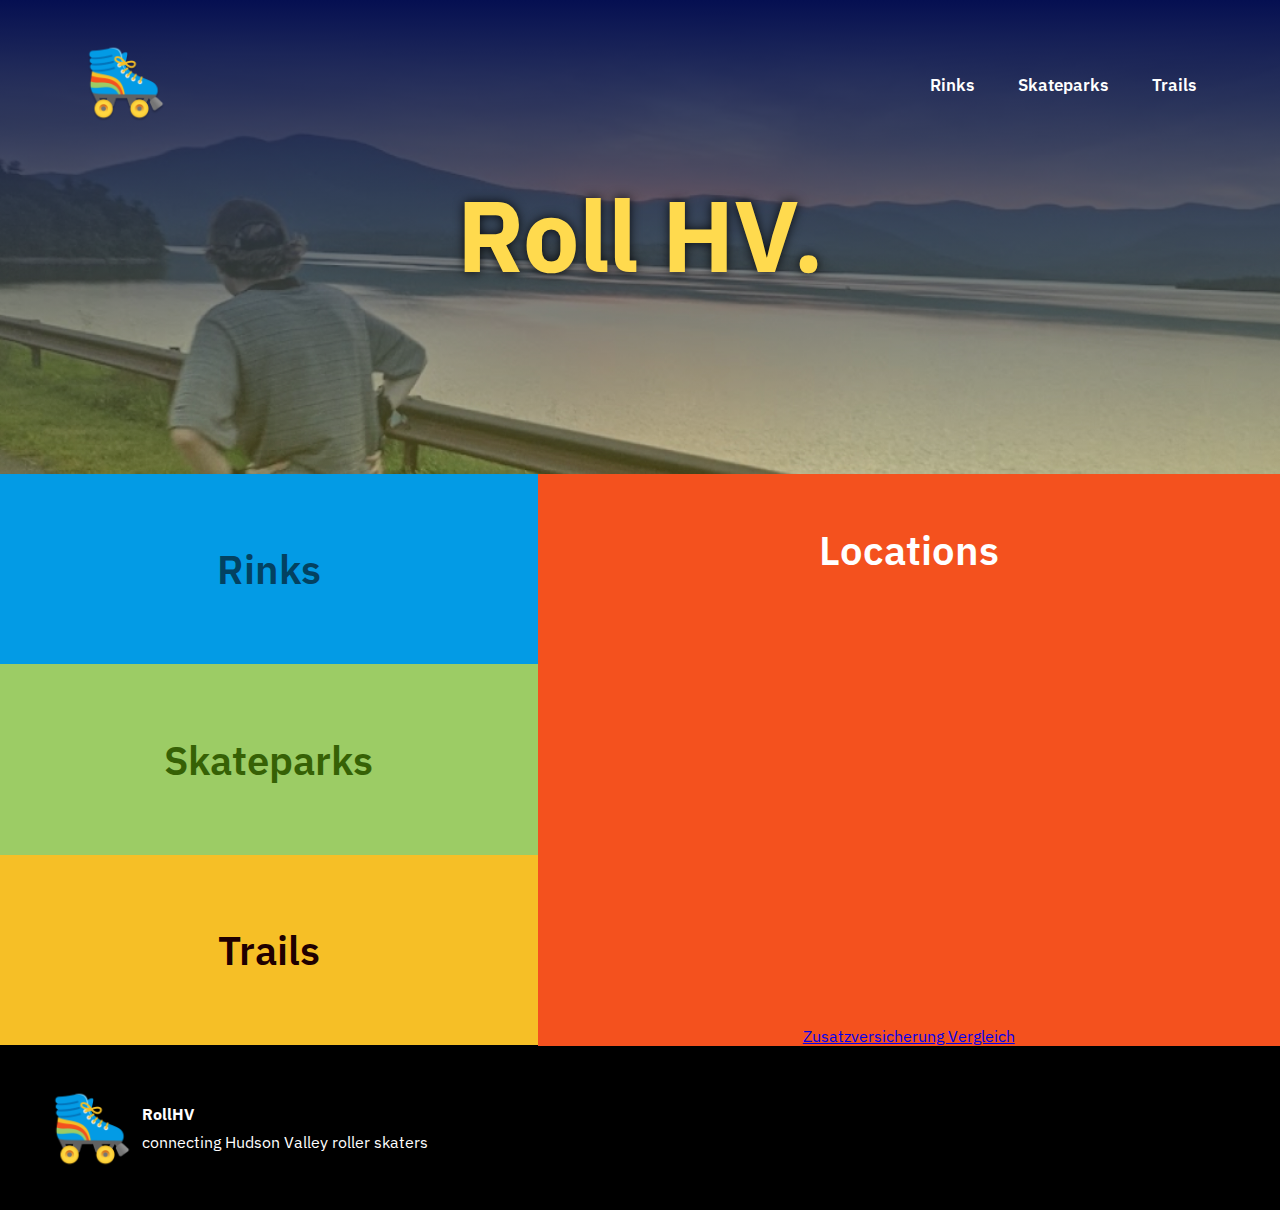
<file: index.html>
<!doctype html>
<html lang="en">
    <head>
        <meta charset="utf-8">
        <title>Roll HV</title>
        <meta name="description" content="an informational site about rollerskating in the Hudson Valley.">
        <meta name="author" content="Shauna Keating">
        <link rel="icon" type="image/png" href="favicon.ico">
        <link rel="preconnect" href="https://fonts.googleapis.com">
        <link rel="preconnect" href="https://fonts.gstatic.com" crossorigin>
        <link href="https://fonts.googleapis.com/css2?family=IBM+Plex+Sans:wght@400;600;700&display=swap" rel="stylesheet">
        <link rel="stylesheet" href="style.css">
    </head>
    <body>
        <header>
            <nav>
                <a href="#">
                    <img class="logo" src="logo.png" alt="Roll HV" />
                </a>
                <span>
                    <a href="#">Rinks</a>
                    <a href="#">Skateparks</a>
                    <a href="#">Trails</a>
                </span>
            </nav>
            <div>
                <h1>Roll HV.</h1>
            </div>
        </header>
        <main>
            <section class="col">
                <h2 class="blue-bg">Rinks</h2>
                <h2 class="green-bg">Skateparks</h2>
                <h2 class="yellow-bg">Trails</h2>
            </section>
            <section class="red-bg">
                <h2>Locations</h2>
                <iframe width="520" height="400" frameborder="0" scrolling="no" marginheight="0" marginwidth="0" id="gmap_canvas" src="https://maps.google.com/maps?width=520&amp;height=400&amp;hl=en&amp;q=5164%20US%20209%20Accord+(Roll%20HV%20)&amp;t=&amp;z=11&amp;ie=UTF8&amp;iwloc=B&amp;output=embed"></iframe> <a href='https://www.krankenversicherungsvergleich.at/'>Zusatzversicherung Vergleich</a> <script type='text/javascript' src='https://embedmaps.com/google-maps-authorization/script.js?id=5aed93e54cda09df9983cb9c7e4ed80c6cecd780'></script>
            </section>

        </main>
        <footer>
            <img class="logo" src="logo.png" alt="Roll HV" />
            <div>
                <p><strong>RollHV</strong></p>
                <p>connecting Hudson Valley roller skaters</p>
            </div>
        </footer>
    </body>
</html>
</file>
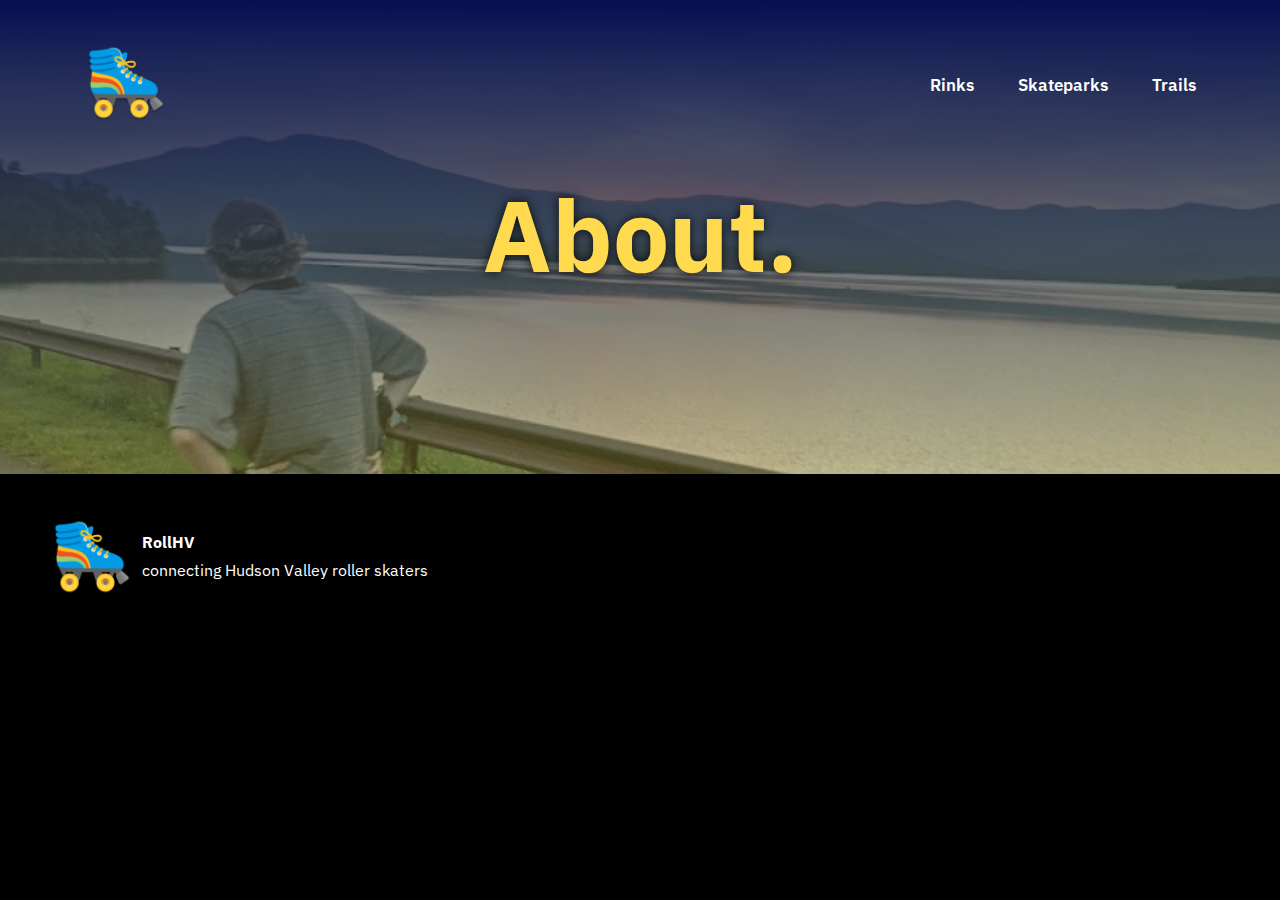
<file: about.html>
<!doctype html>
<html lang="en">
    <head>
        <meta charset="utf-8">
        <title>Roll HV</title>
        <meta name="description" content="an informational site about rollerskating in the Hudson Valley.">
        <meta name="author" content="Shauna Keating">
        <link rel="icon" type="image/png" href="favicon.ico">
        <link rel="preconnect" href="https://fonts.googleapis.com">
        <link rel="preconnect" href="https://fonts.gstatic.com" crossorigin>
        <link href="https://fonts.googleapis.com/css2?family=IBM+Plex+Sans:wght@400;600;700&display=swap" rel="stylesheet">
        <link rel="stylesheet" href="style.css">
    </head>
    <body>
        <header>
            <nav>
                <a href="#">
                    <img class="logo" src="logo.png" alt="Roll HV" />
                </a>
                <span>
                    <a href="#">Rinks</a>
                    <a href="#">Skateparks</a>
                    <a href="#">Trails</a>
                </span>
            </nav>
            <div>
                <h1>About.</h1>
            </div>
        </header>
        <main>
            

        </main>
        <footer>
            <img class="logo" src="logo.png" alt="Roll HV" />
            <div>
                <p><strong>RollHV</strong></p>
                <p>connecting Hudson Valley roller skaters</p>
            </div>
        </footer>
    </body>
</html>
</file>
<file: style.css>
/* your styles will go here!! */

body {
    font-family: "IBM Plex Sans", Verdana, Geneva, Tahoma, sans-serif;
    color: #fff;
    background: #000;
    margin: 0;
}

*:focus {
    outline: #FFDA4E dashed 4px;
}

header {
    background: linear-gradient(180deg, rgb(5, 15, 81) 0%, rgba(5, 15, 810,0) 100%), url('background.jpg');
    background-size: cover;
    background-position: center center;
    min-height: 360px;
}

main {
    display:flex;
    flex-direction: column;
}

footer {
    display: flex;
    padding: 40px 50px;
    align-items: center;
}

footer p {
    margin:8px;
}

/* navigation */

nav {
    display: flex;
    justify-content: space-between;
    align-items: center;
    padding:20px 5%;
}

nav a {
    color: #FFF;
    font-size: 17px;
    font-weight: 600;
    text-decoration: none;
    transition: all 0.5s ease;
    margin: 20px;
}

nav a:hover, nav a:focus {
    text-decoration: underline;
    color: #fdd8f7;
    transform: rotate(360deg);
} 

.logo {
    width: 84px;
}


/*headers*/

h1 {
    color: #FFDA4E;
    text-shadow: 0px 0px 11px rgba(0, 0, 0, 0.85);
    font-size: 60px;
    font-weight: 700;
    text-align: center;
}

h2 {
    text-align: center;
    font-size: 40px;
    font-weight: 600;
    margin: 0;
    padding: 50px;
}

/* backgrounds */
.blue-bg {
    background: #039BE5;
    color: #034261;
}

.green-bg {
    background: #9CCC65;
    color: #366105;
}

.yellow-bg {
    background: #F6BF26;
    color: #1F0000;
}

.red-bg {
    background: #F4511E;
    display: flex;
    flex-direction: column;
    align-items: center;
}

/* homepage */

iframe {
    width: 90%;
    max-width: 900px;

}

/* media queries */

@media (min-width:800px) {
    h1 {
        font-size: 100px;
        margin: 0;
    }
    main {
        flex-direction: row;
    }

    header {
        background-position: center 36%;
        min-height: 474px;
    }
    .red-bg {
        flex-grow: 1;
    }
    .col h2 {
        height: 15.8%;
        display: flex;
        flex-direction: column;
        justify-content: center;
    }
    .col {
        width: 42vw;
        max-width: 569px;
    }

}
</file>
